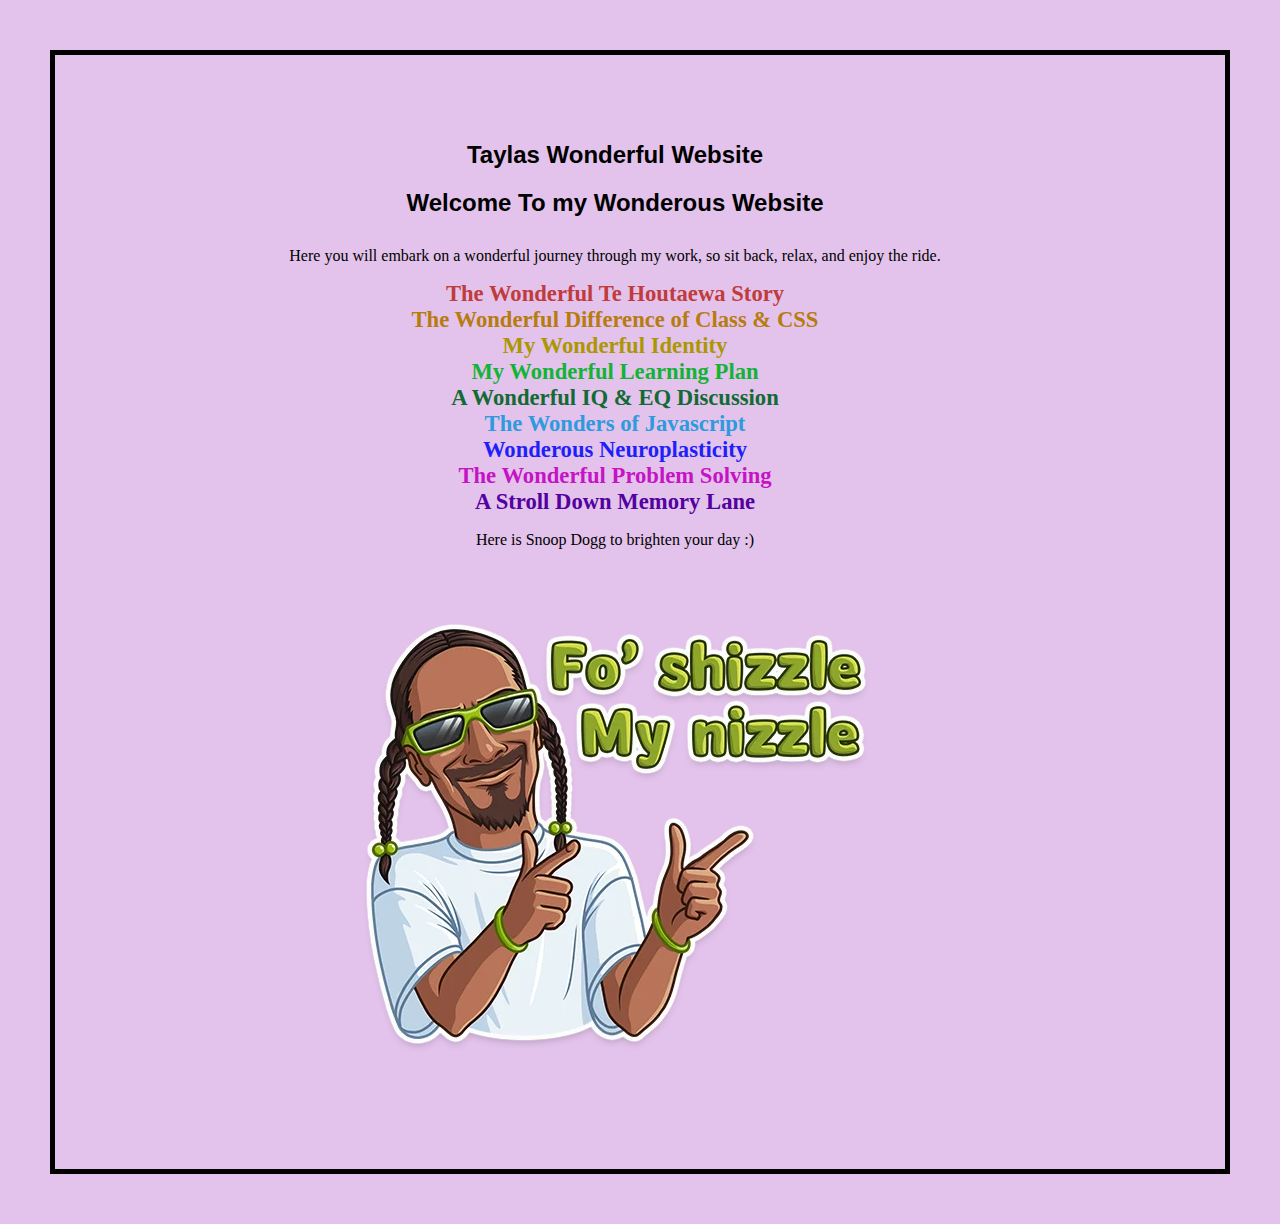
<file: index.html>
<!DOCTYPE html>
<html>
  <head>
    <div>
    <title>Tayla's blog</title>
    <meta charset="UTF-8">
    <link href="styles/main.css" rel="stylesheet" type="text/css">
    </div>
    </head>
  <body>
    <div>
    <h1 class="diff-font">Taylas Wonderful Website</h1> 
    
    <h2 class="diff-font">Welcome To my Wonderous Website</h2>
  </div>
    <p>Here you will embark on a wonderful journey through my work, so sit back, relax, and enjoy the ride.</p>
  
   <a id="rainbow"href="blog/te-houtaewa-template.html">The Wonderful Te Houtaewa Story</a>
   <div>


   </div>
   <a id="rainbow2"href="blog/html-css.html">The Wonderful Difference of Class & CSS</a>
   <div>

   </div>
   <a id="rainbow3"href="blog/identity-values.html">My Wonderful Identity</a>
   <div>

   </div>
   <a id="rainbow4"href="blog/learning-plan.html">My Wonderful Learning Plan</a>
   <div>
     
   </div>
  <a id="rainbow5"href="blog/emotional-intelligence.html">A Wonderful IQ & EQ Discussion</a>
  <div>

  </div>
  <a id="rainbow6"href="blog/javascript-dom.html">The Wonders of Javascript</a>
  <div>

  </div>
  <a id="rainbow7"href="blog/neuroplasticity.html">Wonderous Neuroplasticity</a>
  <div>

  </div>
  <a id="rainbow8"href="blog/problem-solving.html">The Wonderful Problem Solving</a>
  <div>

  </div>
  <a id="rainbow9" href="blog/foundations-reflections.html">A Stroll Down Memory Lane</a>

  <p>
    Here is Snoop Dogg to brighten your day :)
  </p>
  
  <br>
  <img src="images/fo shizzle.webp">
  </body>
</html>
</file>
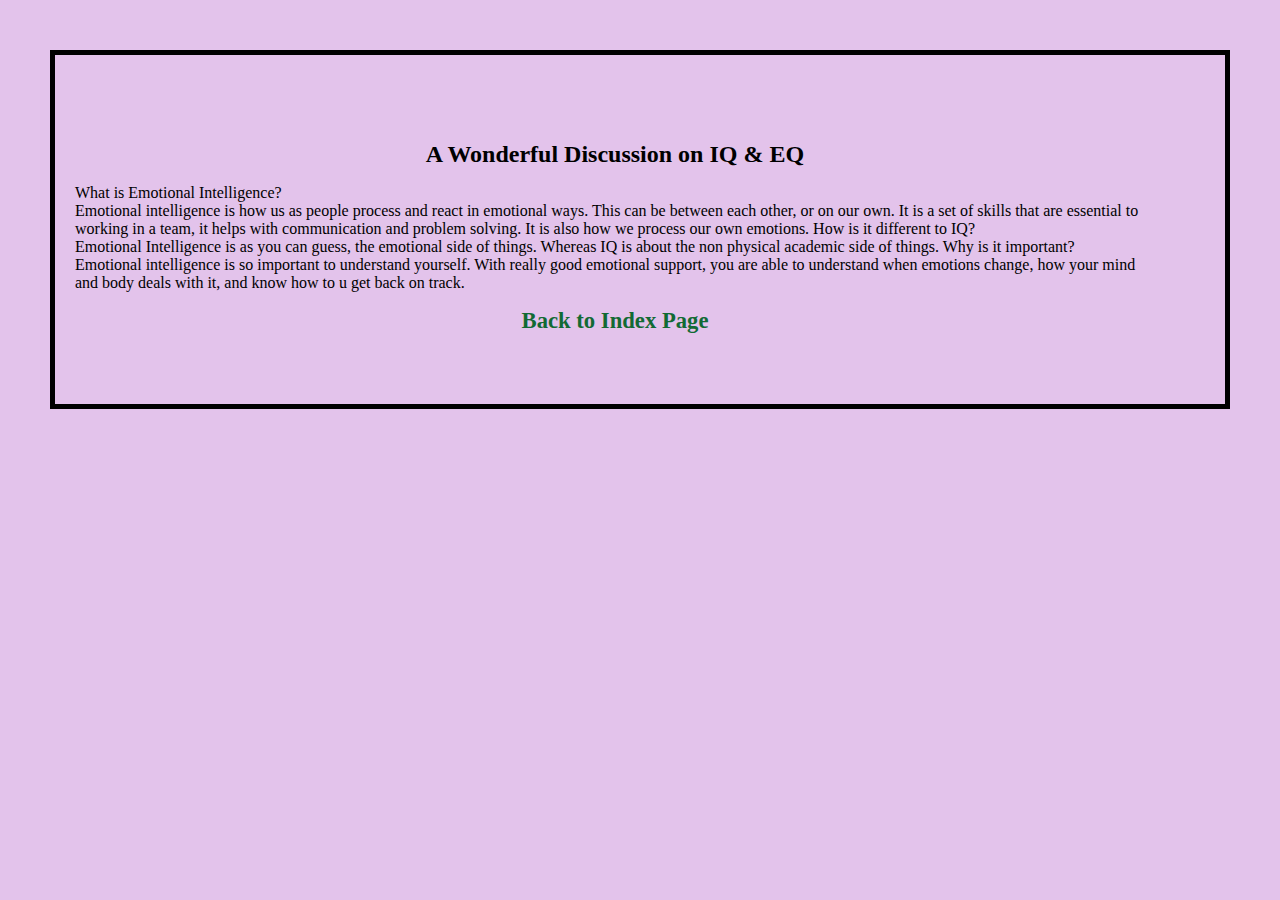
<file: blog/emotional-intelligence.html>
<!DOCTYPE html>
<html lang="en">
    <head>
        <meta charset="UTF-8">
        <meta name="viewport" content="width=device-width, initial-scale=1.0">
        <meta http-equiv="X-UA-Compatible" content="ie=edge">
        <link href="../styles/main.css" rel="stylesheet" type="text/css">
        <title>EQ & IQ</title>
    </head>
    <body>
      <h1>A Wonderful Discussion on IQ & EQ</h1>
<p class="text-left">What is Emotional Intelligence?  
  <br>                                                                                  
  Emotional intelligence is how us as people process and react in emotional ways. This can be between each other, or on our own. It is a set of skills that are essential to working in a team, it helps with communication and problem solving. It is also how we process our own emotions.
  How is it different to IQ?  
  <br>                                                                                             
  Emotional Intelligence is as you can guess, the emotional side of things. Whereas IQ is about the non physical academic side of things.
  Why is it important? 
  <br>                                                                                                         
   Emotional intelligence is so important to understand yourself. With really good emotional support, you are able to understand when emotions change, how your mind and body deals with it, and know how to u get back on track.
  </p>
  <a id="rainbow5"href="../index.html">Back to Index Page</a> 
    </body>
</html>
</file>
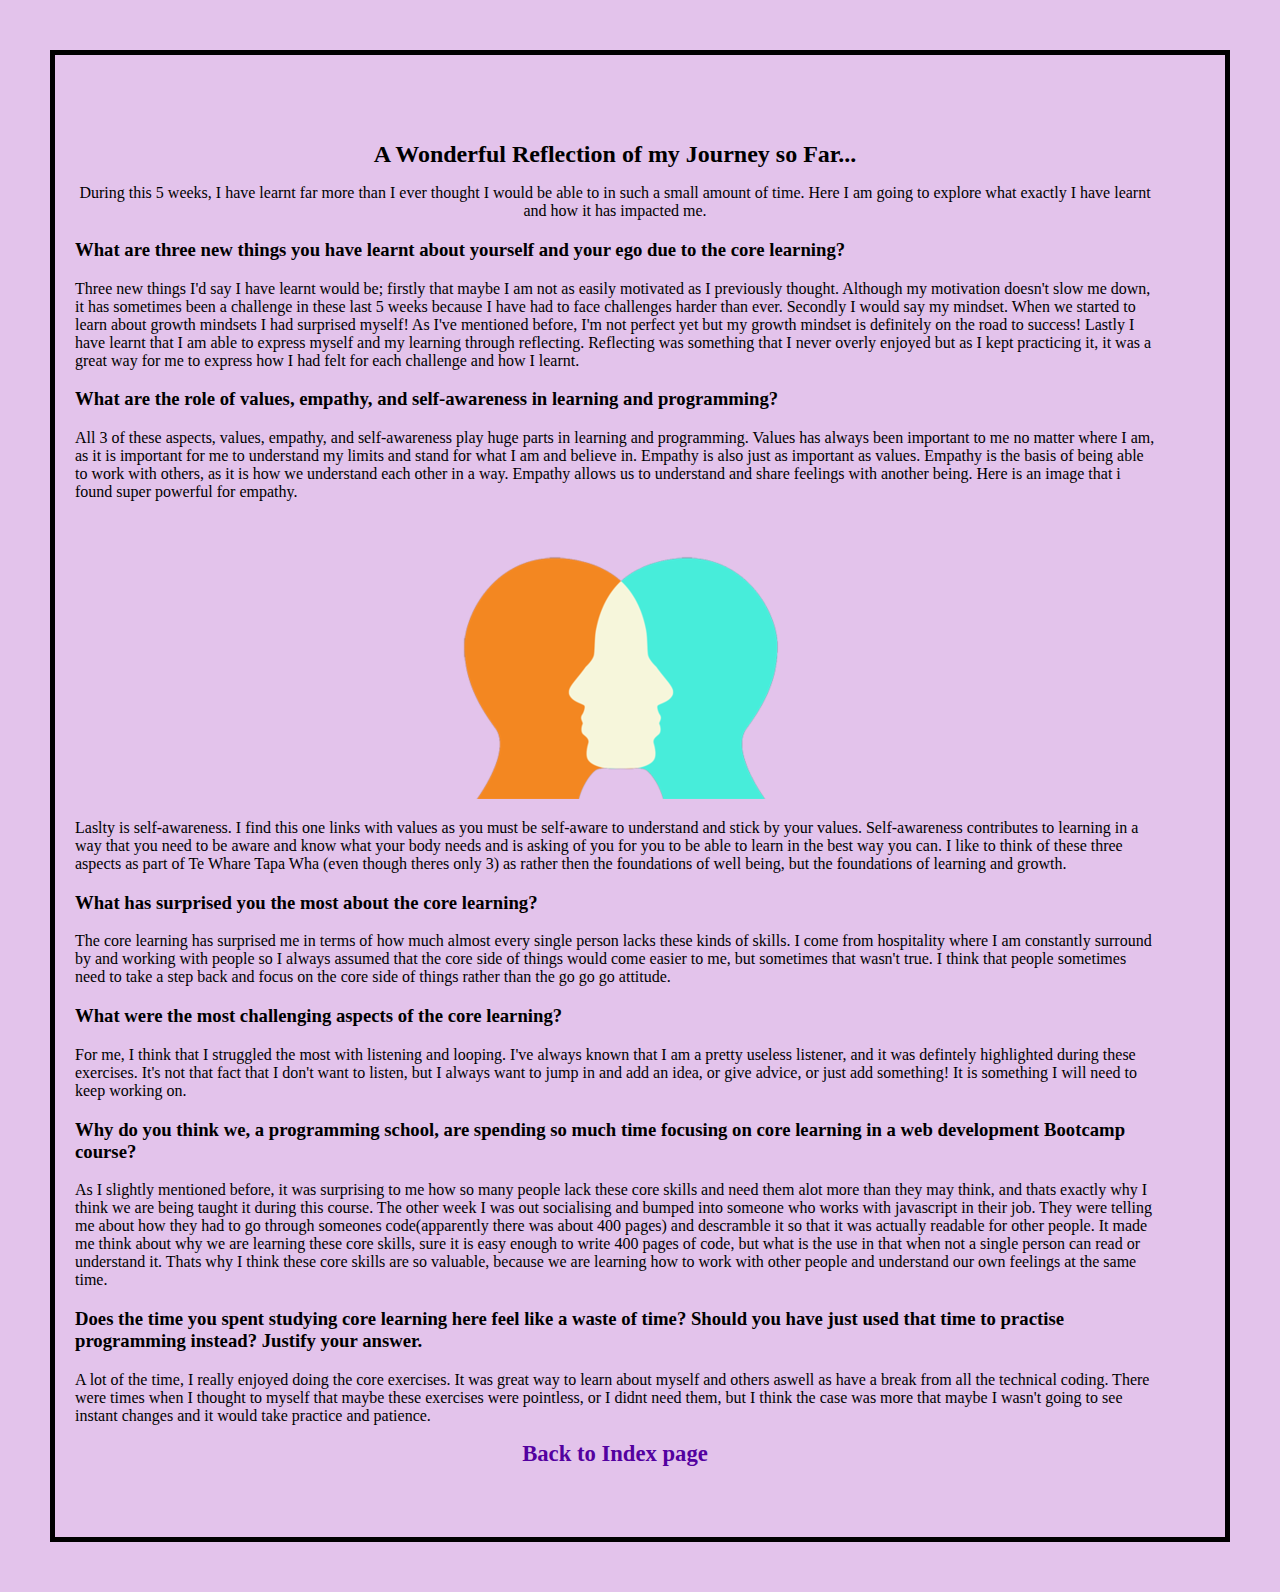
<file: blog/foundations-reflections.html>
<!DOCTYPE html>
<html>
  <head>
    <title>Tayla's blog</title>
    <meta charset="UTF-8">
    <link href="../styles/main.css" rel="stylesheet" type="text/css">
     </head>
    <body>
     <h1>A Wonderful Reflection of my Journey so Far...</h1>

     <p>
       During this 5 weeks, I have learnt far more than I ever thought I would be able to 
       in such a small amount of time. Here I am going to explore what exactly I have learnt and how it has 
       impacted me.
     </p>
     <h3 class="text-left">What are three new things you have learnt about yourself and your ego due to the core learning?</h3>
     
      <p class="text-left">
        Three new things I'd say I have learnt would be; firstly that maybe I am not as easily motivated as I previously thought.
        Although my motivation doesn't slow me down, it has sometimes been a challenge in these last 5 weeks because I have had to face
        challenges harder than ever. Secondly I would say my mindset. When we started to learn about growth mindsets I had surprised myself!
        As I've mentioned before, I'm not perfect yet but my growth mindset is definitely on the road to success! Lastly I have learnt
        that I am able to express myself and my learning through reflecting. Reflecting was something that I never overly enjoyed but 
        as I kept practicing it, it was a great way for me to express how I had felt for each challenge and how I learnt.
      </p>

      <h3 class="text-left">What are the role of values, empathy, and self-awareness in learning and programming?</h3>

      <p class="text-left">
        All 3 of these aspects, values, empathy, and self-awareness play huge parts in learning and programming. Values has always been important
        to me no matter where I am, as it is important for me to understand my limits and stand for what I am and believe in.
        Empathy is also just as important as values. Empathy is the basis of being able to work with others, as it is how we understand each
        other in a way. Empathy allows us to understand and share feelings with another being. Here is an image that i found super powerful
        for empathy.
      </p>
      <br>
      <img src="../images/empathy.png">
      <br>
      <p class="text-left">
        Laslty is self-awareness. I find this one links with values as you must be self-aware to understand and stick by your 
        values. Self-awareness contributes to learning in a way that you need to be aware and know what your body needs and is asking of 
        you for you to be able to learn in the best way you can. I like to think of these three aspects as part of Te Whare Tapa Wha (even though theres only 3)
        as rather then the foundations of well being, but the foundations of learning and growth.
      </p>

      <h3 class="text-left">What has surprised you the most about the core learning?</h3>

      <p class="text-left">
        The core learning has surprised me in terms of how much almost every single person lacks these kinds of skills.
        I come from hospitality where I am constantly surround by and working with people so I always assumed that the core side of 
        things would come easier to me, but sometimes that wasn't true. I think that people sometimes need to take a step back 
        and focus on the core side of things rather than the go go go attitude.
      </p>

      <h3 class="text-left">What were the most challenging aspects of the core learning?</h3>

      <p class="text-left">
        For me, I think that I struggled the most with listening and looping. I've always known that I am a pretty useless listener,
        and it was defintely highlighted during these exercises. It's not that fact that I don't want to listen, but I always want to
        jump in and add an idea, or give advice, or just add something! It is something I will need to keep working on.
      </p>

      <h3 class="text-left">Why do you think we, a programming school, are spending so much time focusing on core learning in a web development Bootcamp course?</h3>

      <p class="text-left">
        As I slightly mentioned before, it was surprising to me how so many people lack these core skills and need them alot more 
        than they may think, and thats exactly why I think we are being taught it during this course.
        The other week I was out socialising and bumped into someone who works with javascript in their job. They were telling me about how 
        they had to go through someones code(apparently there was about 400 pages) and descramble it so that it was actually readable for
        other people. It made me think about why we are learning these core skills, sure it is easy enough to write 400 pages of code, but
        what is the use in that when not a single person can read or understand it. Thats why I think these core skills are so valuable, because
        we are learning how to work with other people and understand our own feelings at the same time.
      </p>

      <h3 class="text-left">Does the time you spent studying core learning here feel like a waste of time? Should you have just used that time to practise programming instead? Justify your answer. </h3>
      <p class="text-left">
        A lot of the time, I really enjoyed doing the core exercises. It was great way to learn about myself and others aswell as have a 
        break from all the technical coding. There were times when I thought to myself that maybe these exercises were pointless, or I didnt
        need them, but I think the case was more that maybe I wasn't going to see instant changes and it would take practice and patience.
      </p>

      <a id="rainbow9" href="../index.html">Back to Index page</a>
    </body>
    </html>
</file>
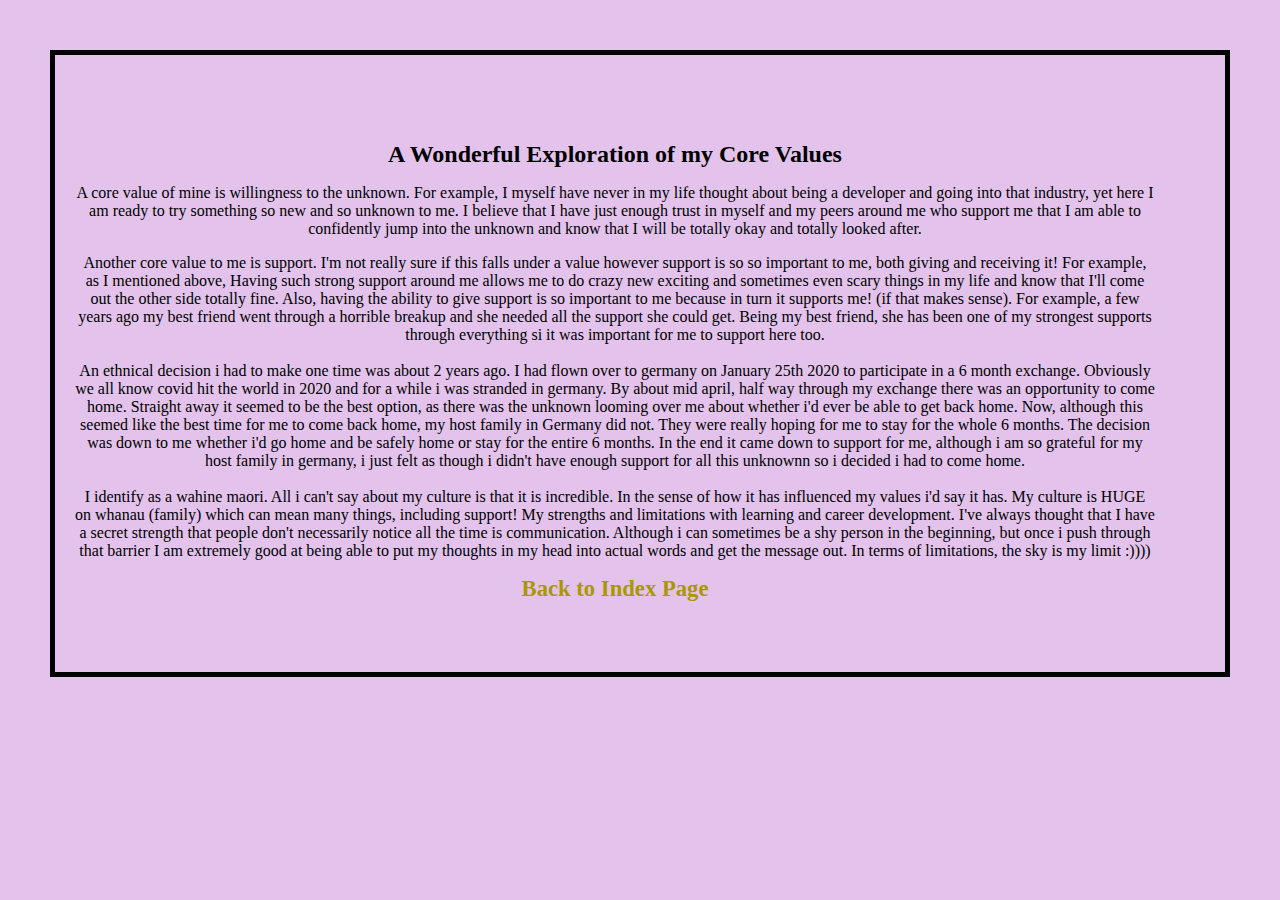
<file: blog/identity-values.html>
<!DOCTYPE html>
<html lang="en">
    <head>
        <meta charset="UTF-8">
        <meta name="viewport" content="width=device-width, initial-scale=1.0">
        <meta http-equiv="X-UA-Compatible" content="ie=edge">
        <link href="../styles/main.css" rel="stylesheet" type="text/css">
        <title>Identity</title>
    </head>
    <body>
      <h1>A Wonderful Exploration of my Core Values</h1>
      <p class="text=left">
        A core value of mine is willingness to the unknown. For example, I myself have never in my life thought about being a developer and going into that industry, yet here I am ready to try something so new and so unknown to me. I believe that I have just enough trust in myself and my peers around me who support me that I am able to confidently jump into the unknown and know that I will be totally okay and totally looked after. <div>


        </div>

Another core value to me is support. I'm not really sure if this falls under a value however support is so so important to me, both giving and receiving it! For example, as I mentioned above, Having such strong support around me allows me to do crazy new exciting and sometimes even scary things in my life and know that I'll come out the other side totally fine. Also, having the ability to give support is so important to me because in turn it supports me! (if that makes sense). For example, a few years ago my best friend went through a horrible breakup and she needed all the support she could get. Being my best friend, she has been one of my strongest supports through everything si it was important for me to support here too.<div>
</div> <br>

  

An ethnical decision i had to make one time was about 2 years ago. I had flown over to germany on January 25th 2020 to participate in a 6 month  exchange. Obviously we all know covid hit the world in 2020 and for a while i was stranded in germany. By about mid april, half way through my exchange there was an opportunity to come home. Straight away it seemed to be the best option, as there was the unknown looming over me about whether i'd ever be able to get back home. Now, although this seemed like the best time for me to come back home, my host family in Germany did not. They were really hoping for me to stay for the whole 6 months. The decision was down to me whether i'd go home and be safely home or stay for the entire 6 months. In the end it came  down to support for me, although i am so grateful for my host family in germany, i just felt as though i didn't have enough support for all this unknownn so i decided i had to come home.<br>
<br>

I identify as a wahine maori. All i can't say about my culture is that it is incredible. In the sense of how it has influenced my values i'd say it has. My culture is HUGE on whanau (family) which can mean many things, including support!

My strengths and limitations with learning and career development. I've always thought that I have a secret strength that people don't necessarily notice all the time is communication. Although i can sometimes be a shy person in the beginning, but once i push through that barrier I am extremely good at being able to put my thoughts in my head into actual words and get the message out. In terms of limitations, the sky is my limit :))))
  </p>
    <a id="rainbow3"href="../index.html">Back to Index Page</a>    
    </body>
</html>
</file>
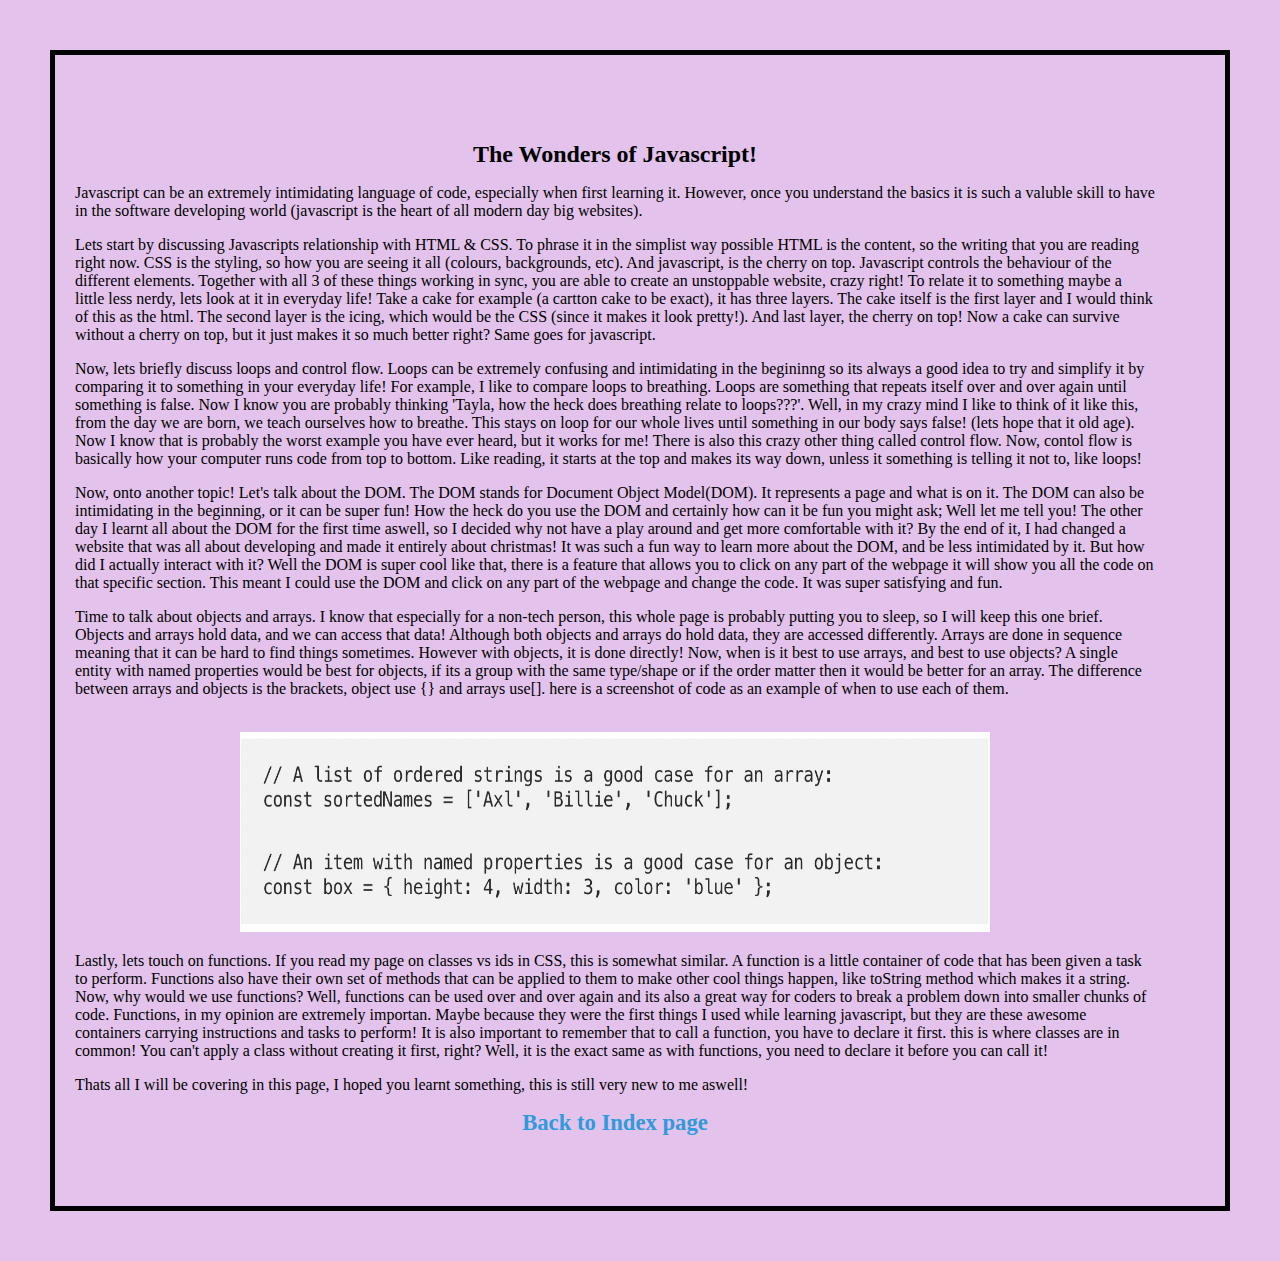
<file: blog/javascript-dom.html>
<!DOCTYPE html>
<html lang="en">
    <head>
        <meta charset="UTF-8">
        <meta name="viewport" content="width=device-width, initial-scale=1.0">
        <meta http-equiv="X-UA-Compatible" content="ie=edge">
        <link href="../styles/main.css" rel="stylesheet" type="text/css">
        <title>Javascript!</title>
    </head>
    <body>
      <h1>The Wonders of Javascript!</h1>
      <p class="text-left">
        Javascript can be an extremely intimidating language of code, especially when first learning it.
        However, once you understand the basics it is such a valuble skill to have in the software developing world
         (javascript is the heart of all modern day big websites).
      </p>

      <p class="text-left">
        Lets start by discussing Javascripts relationship with HTML & CSS.
        To phrase it in the simplist way possible HTML is the content, so the writing that you are reading 
        right now. CSS is the styling, so how you are seeing it all (colours, backgrounds, etc). And javascript, 
        is the cherry on top. Javascript controls the behaviour of the different elements.
        Together with all 3 of these things working in sync, you are able to create an unstoppable website, crazy right!
        To relate it to something maybe a little less nerdy, lets look at it in everyday life! Take a cake for example (a cartton cake
        to be exact), it has three layers. The cake itself is the first layer and I would think of this as the html. The second layer
        is the icing, which would be the CSS (since it makes it look pretty!). And last layer, the cherry on top! Now a cake can survive
        without a cherry on top, but it just makes it so much better right? Same goes for javascript.

        </p>

        <p class="text-left">
        Now, lets briefly discuss loops and control flow. Loops can be extremely confusing and intimidating in the begininng 
        so its always a good idea to try and simplify it by comparing it to something in your everyday
        life!
        For example, I like to compare loops to breathing. Loops are something that repeats itself over and over again until 
        something is false. Now I know you are probably thinking 'Tayla, how the heck does breathing relate to loops???'. 
        Well, in my crazy mind I like to think of it like this, from the day we are born, we teach ourselves 
        how to breathe. This stays on loop for our whole lives until something in our body says false! (lets hope that it old age).
        Now I know that is probably the worst example you have ever heard, but it works for me!
        There is also this crazy other thing called control flow. Now, contol flow is basically how your computer runs code from top to bottom.
        Like reading, it starts at the top and makes its way down, unless it something is telling it not to, like loops!
        </p>
        <p class="text-left">
        Now, onto another topic! Let's talk about the DOM. The DOM stands for Document Object Model(DOM).
        It represents a page and what is on it. The DOM can also be intimidating in the beginning, or
        it can be super fun! How the heck do you use the  DOM and certainly how can it be fun you might ask;
        Well let me tell you! The other day I learnt all about the DOM for the first time aswell, so I decided why 
        not have a play around and get more comfortable with it? By the end of it, I had changed a website that was all about developing
        and made it entirely about christmas! It was such a fun way to learn more about the DOM, and be less intimidated by it. But how did 
        I actually interact with it? Well the DOM is super cool like that, there is a feature that allows you to click on any part of 
        the webpage it will show you all the code on that specific section. This meant I could use the DOM and click on any part
        of the webpage and change the code. It was super satisfying and fun.
        </p>

        <p class="text-left">
        Time to talk about objects and arrays. I know that especially for a non-tech person, this whole page is probably putting 
        you to sleep, so I will keep this one brief. Objects and arrays hold data, and we can access that data! Although both objects and arrays
        do hold data, they are accessed differently. Arrays are done in sequence meaning that it can be hard 
        to find things sometimes. However with objects, it is done directly!
        Now, when is it best to use arrays, and best to use objects? A single entity with named properties would be best for objects,
        if its a group with the same type/shape or if the order matter then it would be better for an array. 
        The difference between arrays and objects is the brackets, object use {} and arrays use[]. here is a screenshot of code as an example 
        of when to use each of them.
        </p>
        <br>
        <img class="img-size"src="../images/object_vs_arrays.jpeg">

        <p class="text-left">
        Lastly, lets touch on functions. If you read my page on classes vs ids in CSS, this is somewhat similar.
        A function is a little container of code that has been given a task to perform. Functions also have their own set of methods that can be applied to 
        them to make other cool things happen, like toString method which makes it a string. Now, why would we use functions?
        Well, functions can be used over and over again and its also a great way for coders to break a problem down into smaller chunks of code.
        Functions, in my opinion are extremely importan. Maybe because they were the first things I used while learning javascript,
        but they are these awesome containers carrying instructions and tasks to perform!
        It is also important to remember that to call a function, you have to declare it first.
        this is where classes are in common! You can't apply a class without creating it first, right? Well, it is the exact same as with functions,
        you need to declare it before you can call it!
        </p>

       <p class="text-left">
        Thats all I will be covering in this page, I hoped you learnt something, this is still very new to me aswell!
       </p>
     <a id="rainbow6"href="../index.html">Back to Index page</a>   
    </body>
</html>
</file>
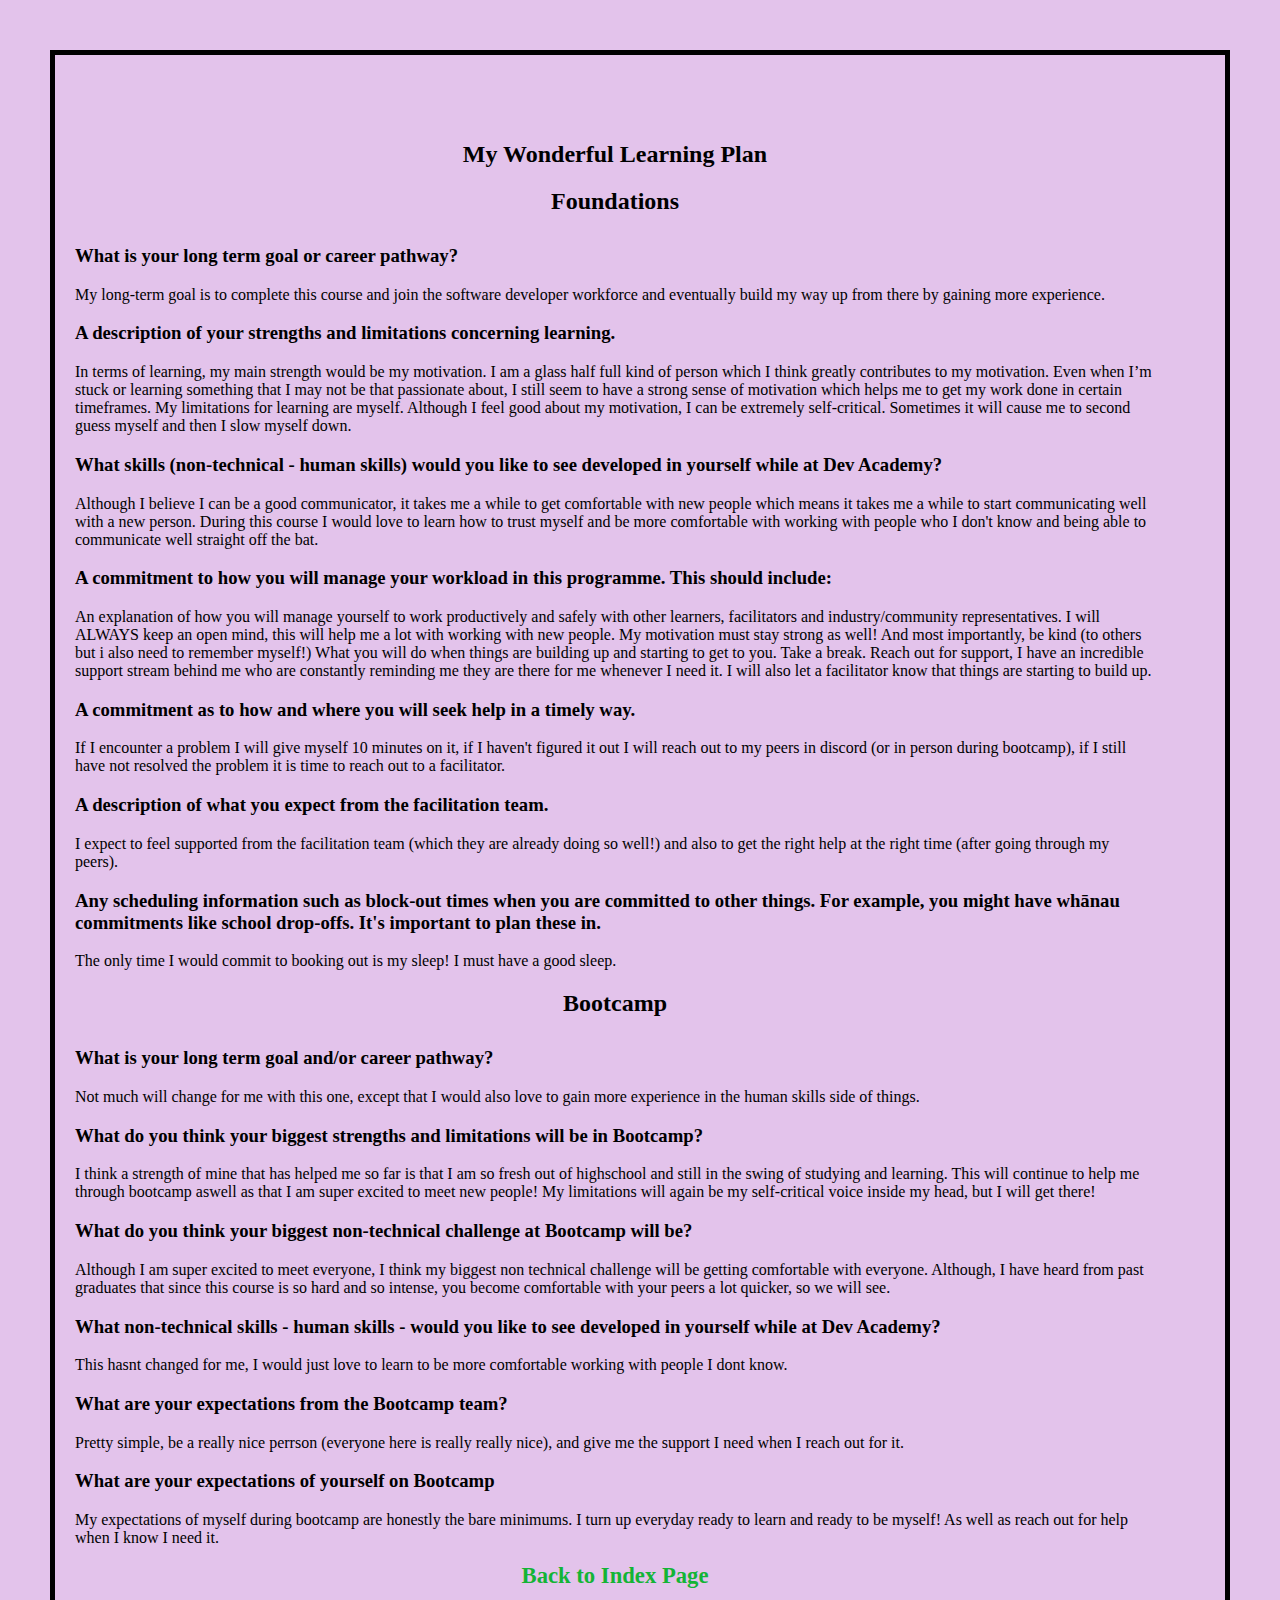
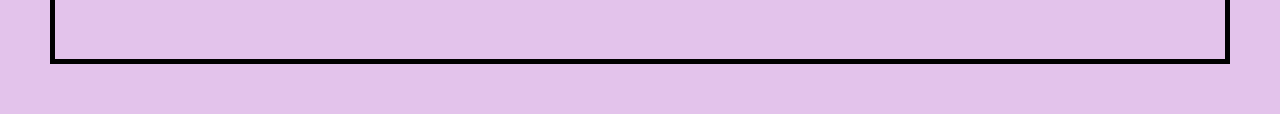
<file: blog/learning-plan.html>
<!DOCTYPE html>
<html lang="en">
    <head>
        <meta charset="UTF-8">
        <meta name="viewport" content="width=device-width, initial-scale=1.0">
        <meta http-equiv="X-UA-Compatible" content="ie=edge">
        <link href="../styles/main.css" rel="stylesheet" type="text/css">
        <title>Learning</title>
    </head>
    <body>
    <h1>My Wonderful Learning Plan</h1> 
    <h2>Foundations</h2>
    <h3 class="text-left">What is your long term goal or career pathway?</h3> 

    <p class="text-left"> 
      My long-term goal is to complete this course and join the software developer workforce and 
      eventually build my way up from there by gaining more experience.</p> <div>


    </div>
     <h3 class="text-left">A description of your strengths and limitations concerning learning.</h3>
     
     <p class="text-left">
        In terms of learning, my main strength would be my motivation. I am a glass half full kind of
         person which I think greatly contributes to my motivation. Even when I’m stuck or learning something 
         that I may not be that passionate about, I still seem to have a strong sense of motivation which helps me
          to get my work done in certain timeframes. My limitations for learning are myself. Although I feel good 
          about my motivation, I can be extremely self-critical. Sometimes it will cause me to second guess myself and 
          then I slow myself down.</p> <div>


      </div>
      <h3 class="text-left">What skills (non-technical - human skills) would you like to see developed in yourself while at Dev Academy?</h3> 
      
      <p class="text-left">
        Although I believe I can be a good communicator, it takes me a while to get comfortable with new people which means it takes me 
        a while to start communicating well with a new person. During this course I would love to learn how to trust myself and be more 
        comfortable with working with people who I don't know and being able to communicate well straight off the bat.
     </p>
      
     <h3 class="text-left">A commitment to how you will manage your workload in this programme. This should include:</h3>
      
     <p class="text-left">An explanation of how you will manage yourself to work productively and safely with other learners, 
       facilitators and industry/community representatives.                                                                                                                     
       I will ALWAYS keep an open mind, this will help me a lot with working with new people. My motivation must stay strong as well! 
       And most importantly, be kind (to others but i also need to remember myself!)
       What you will do when things are building up and starting to get to you.                       
       Take a break. Reach out for support, I have an incredible support stream behind me who are constantly
        reminding me they are there for me whenever I need it. I will also let a facilitator know that things are starting to build up.
      </p>
      
      <h3 class="text-left">A commitment as to how and where you will seek help in a timely way.</h3>                            
      
      <p class="text-left">
         If I encounter a problem I will give myself 10 minutes on it, if I haven't figured it out I will reach out to
          my peers in discord (or in person during bootcamp), if I still have not resolved the problem it is time to reach out 
          to a facilitator.
        </p>
      
        <h3 class="text-left">A description of what you expect from the facilitation team.</h3>                                              
        
        <p class="text-left"> I expect to feel supported from the facilitation team (which they are already doing so well!) and also to get 
          the right help at the right time (after going through my peers).
        </p>
      
        <h3 class="text-left">Any scheduling information such as block-out times when you are committed to other things. For example, you might have whānau commitments like school drop-offs. It's important to plan these in.</h3>                                                                             
        
        <p class="text-left">The only time I would commit to booking out is my sleep! I must have a good sleep.</p>

      <h2>Bootcamp</h2>

      <h3 class="text-left">What is your long term goal and/or career pathway?</h3>
      
      <p class="text-left">
        Not much will change for me with this one, except that I would also love to gain more experience in the
        human skills side of things.
      </p>
      
      <h3 class="text-left">What do you think your biggest strengths and limitations will be in Bootcamp?</h3>
      
      <p class="text-left">
        I think a strength of mine that has helped me so far is that I am so fresh out of highschool and still in the swing of 
        studying and learning. This will continue to help me through bootcamp aswell as that I am super excited to meet new people!
        My limitations will again be my self-critical voice inside my head, but I will get there!
      </p>
     
      <h3 class="text-left">What do you think your biggest non-technical challenge at Bootcamp will be?</h3>

      <p class="text-left">
        Although I am super excited to meet everyone, I think my biggest non technical challenge will be getting comfortable
        with everyone. Although, I have heard from past graduates that since this course is so hard and so intense, you become
        comfortable with your peers a lot quicker, so we will see.
      </p>

      <h3 class="text-left">What non-technical skills - human skills - would you like to see developed in yourself while at Dev Academy?</h3>

      <p class="text-left">
      This hasnt changed for me, I would just love to learn to be more comfortable working with people I dont know.
      </p>

      <h3 class="text-left">What are your expectations from the Bootcamp team?</h3>

      <p class="text-left">
      Pretty simple, be a really nice perrson (everyone here is really really nice), and give me the support I need
      when I reach out for it.
      </p>

      <h3 class="text-left">What are your expectations of yourself on Bootcamp</h3>
      
      <p class="text-left">
        My expectations of myself during bootcamp are honestly the bare minimums. I turn up everyday ready to learn and 
        ready to be myself! As well as reach out for help when I know I need it.
      </p>
      <a id="rainbow4"href="../index.html">Back to Index Page</a> 
    </body>
</html>
</file>
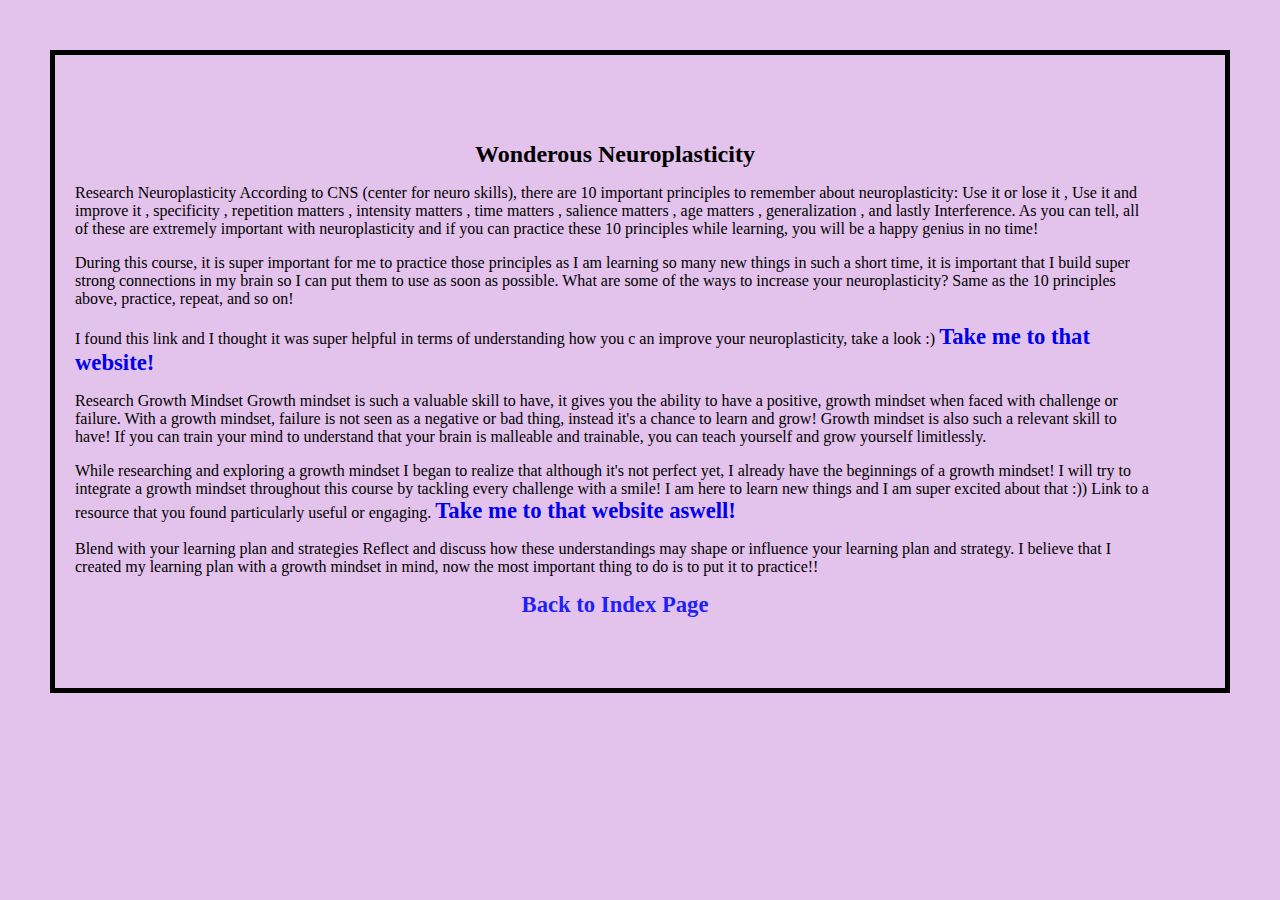
<file: blog/neuroplasticity.html>
<!DOCTYPE html>
<html lang="en">
    <head>
        <meta charset="UTF-8">
        <meta name="viewport" content="width=device-width, initial-scale=1.0">
        <meta http-equiv="X-UA-Compatible" content="ie=edge">
        <link href="../styles/main.css" rel="stylesheet" type="text/css">
        <title>HTML Template</title>
    </head>
    <body>
      <h1>Wonderous Neuroplasticity</h1>

      <p class="text-left">Research Neuroplasticity
        According to CNS (center for neuro skills), there are 10 important principles to remember 
        about neuroplasticity: Use it or lose it , Use it and improve it , specificity , repetition matters ,
         intensity matters , time matters , salience matters , age matters , generalization , 
         and lastly Interference.     As you can tell, all of these are extremely important with neuroplasticity 
         and if you can practice these 10 principles while learning, you will be a happy genius in no time! </p>



         <p class="text-left">During this course, it is super important for me to practice those principles as I am learning so many
            new things in such a short time, it is important that I build super strong connections in my brain so I
             can put them to use as soon as possible.                                                                                         
              What are some of the ways to increase your neuroplasticity?                                      
              Same as the 10 principles above,  practice, repeat, and so on! </p>


              <p class="text-left">I found this link and I thought it was super helpful in terms of understanding how you c
                an improve your neuroplasticity, take a look :) 
                <a href="https://www.neuroskills.com/brain-injury/neuroplasticity/ten-principles-of-neuroplasticity/">Take me to that website!</a>            
              </p>


              <p class="text-left">Research Growth Mindset                                                                                         
                Growth mindset is such a valuable skill to have, it gives you the ability to have a positive, growth mindset 
                when faced with challenge or failure. With a growth mindset, failure is not seen as a negative or bad thing, 
                instead it's a chance to learn and grow! Growth mindset is also such a relevant skill to have! If you can train 
                your mind to understand that your brain is malleable and trainable, you can teach yourself and grow yourself limitlessly.  </p>

                

                <p class="text-left">While researching and exploring a growth mindset I began to realize that although it's not perfect yet, I already have
                   the beginnings of a growth mindset!                                                                                                                    
                    I will try to integrate a growth mindset throughout this course by tackling every challenge with a smile! I am here to 
                    learn new things and I am super excited about that :))                                                                                          
                    Link to a resource that you found particularly useful or engaging.                                    
                    <a href="https://www.wgu.edu/blog/what-is-growth-mindset-8-steps-develop-one1904.html">Take me to that website aswell!</a>                               
                  </p>


                  <p class="text-left">Blend with your learning plan and strategies                                              
                    Reflect and discuss how these understandings may shape or influence your learning plan and strategy.                                                                                      
                    I believe that I created my learning plan with a growth mindset in mind, now the most important thing to do is 
                    to put it to practice!!</p>

                  
      <a id="rainbow7"href="../index.html">Back to Index Page</a>
        
    </body>
</html>
</file>
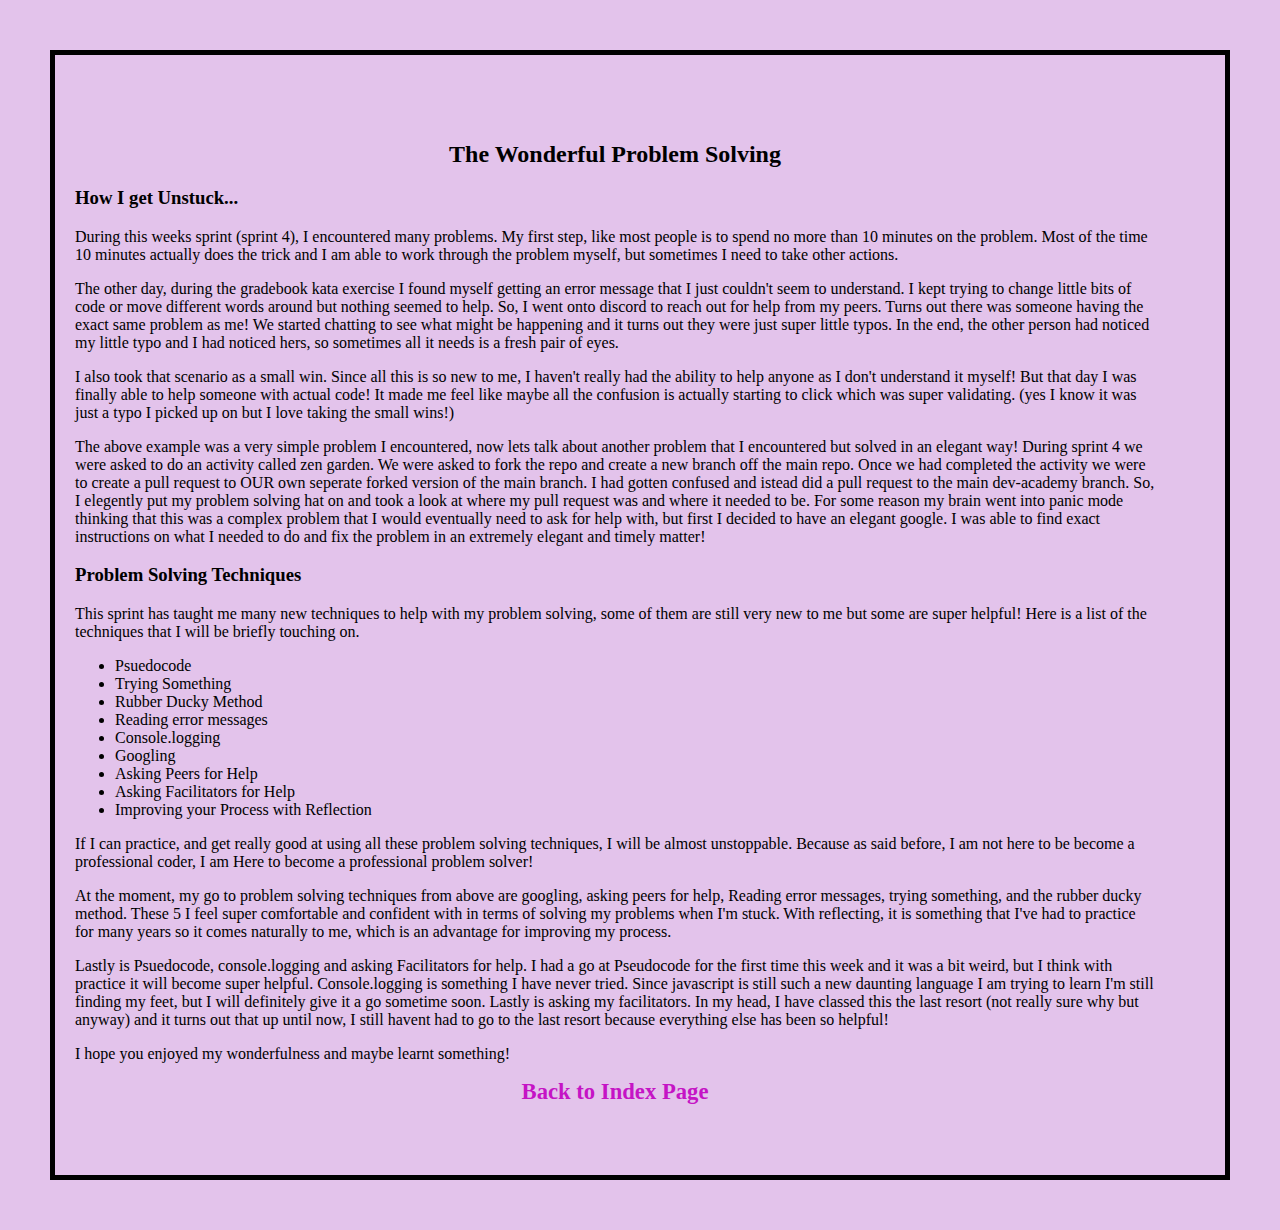
<file: blog/problem-solving.html>
<!DOCTYPE html>
<html lang="en">
    <head>
        <meta charset="UTF-8">
        <meta name="viewport" content="width=device-width, initial-scale=1.0">
        <meta http-equiv="X-UA-Compatible" content="ie=edge">
        <link href="../styles/main.css" rel="stylesheet" type="text/css">
        <title>Problem Solving</title>
    </head>
    <body>
        <h1>The Wonderful Problem Solving</h1>
         <h3 class="text-left">How I get Unstuck...</h3>
          <p class="text-left">
            During this weeks sprint (sprint 4), I encountered
             many problems. My first step, like most people is to spend no 
             more than 10 minutes on the problem. Most of the time 10 minutes actually does the trick 
             and I am able to work through the problem myself, but sometimes 
             I need to take other actions.
          </p>
          <p class="text-left">
            The other day, during the gradebook kata exercise I found myself
            getting an error message that I just couldn't seem to understand.
            I kept trying to change little bits of code or move different words
            around but nothing seemed to help. So, I went onto discord to reach 
            out for help from my peers. Turns out there was someone having the exact same problem as me!
            We started chatting to see what might be happening and it turns out they 
            were just super little typos. In the end, the other person had noticed my
            little typo and I had noticed hers, so sometimes all it needs is a fresh 
            pair of eyes.
          </p>
          <p class="text-left">
            I also took that scenario as a small win. Since all this is so new to me,
            I haven't really had the ability to help anyone as I don't understand it myself! 
            But that day I was finally able to help someone with actual code! It made me feel like maybe all the confusion
            is actually starting to click which was super validating. (yes I know it was just a typo I picked up on
            but I love taking the small wins!)
          </p>
          <p class="text-left">
            The above example was a very simple problem I encountered, now lets talk about another problem that I encountered but 
            solved in an elegant way! During sprint 4 we were asked to do an activity called zen garden. We were asked to fork the repo
            and create a new branch off the main repo. Once we had completed the activity we were to create a pull request to OUR own
            seperate forked version of the main branch. I had gotten confused and istead did a pull request to the main dev-academy branch.
            So, I elegently put my problem solving hat on and took a look at where my pull request was and where it needed to be. For some reason
            my brain went into panic mode thinking that this was a complex problem that I would eventually need to ask for help with, but first 
            I decided to have an elegant google. I was able to find exact instructions on what I needed to do and fix the problem in an extremely
            elegant and timely matter!
          </p>
         <h3 class="text-left">Problem Solving Techniques</h3>
          <p class="text-left">
            This sprint has taught me many new techniques to help with my problem solving, some of them are still very new to me 
            but some are super helpful! Here is a list of the techniques that I will be briefly touching on.
            <ul class="text-left">
              <li>Psuedocode</li>
              <li>Trying Something</li>
              <li>Rubber Ducky Method</li>
              <li>Reading error messages</li>
              <li>Console.logging</li>
              <li>Googling</li>
              <li>Asking Peers for Help</li>
              <li>Asking Facilitators for Help</li>
              <li>Improving your Process with Reflection</li>
            </ul>
          </p>
          <p class="text-left">
            If I can practice, and get really good at using all these problem solving techniques, I will be 
            almost unstoppable. Because as said before, I am not here to be become a professional coder, I am Here
            to become a professional problem solver!
          </p>
          <p class="text-left">
            At the moment, my go to problem solving techniques from above are googling, asking peers for help, Reading
            error messages, trying something, and the rubber ducky method. These 5 I feel super comfortable and confident with
            in terms of solving my problems when I'm stuck. With reflecting, it is something that I've had to practice for many years 
            so it comes naturally to me, which is an advantage for improving my process.
         </p>
          <p class="text-left">
            Lastly is Psuedocode, console.logging and asking Facilitators
            for help. I had a go at Pseudocode for the first time this week and it was a bit weird, but I think with
            practice it will become super helpful. Console.logging is something I have never tried. Since javascript is still
            such a new daunting language I am trying to learn I'm still finding my feet, but I will definitely give it a go 
            sometime soon. Lastly is asking my facilitators. In my head, I have classed this the last resort (not really sure why but anyway)
            and it turns out that up until now, I still havent had to go to the last resort because everything else has been so helpful!
          </p>
          <p class="text-left">
            I hope you enjoyed my wonderfulness and maybe learnt something!
          </p>

        <a id="rainbow8"href="../index.html">Back to Index Page</a>
    </body>
</html>
</file>
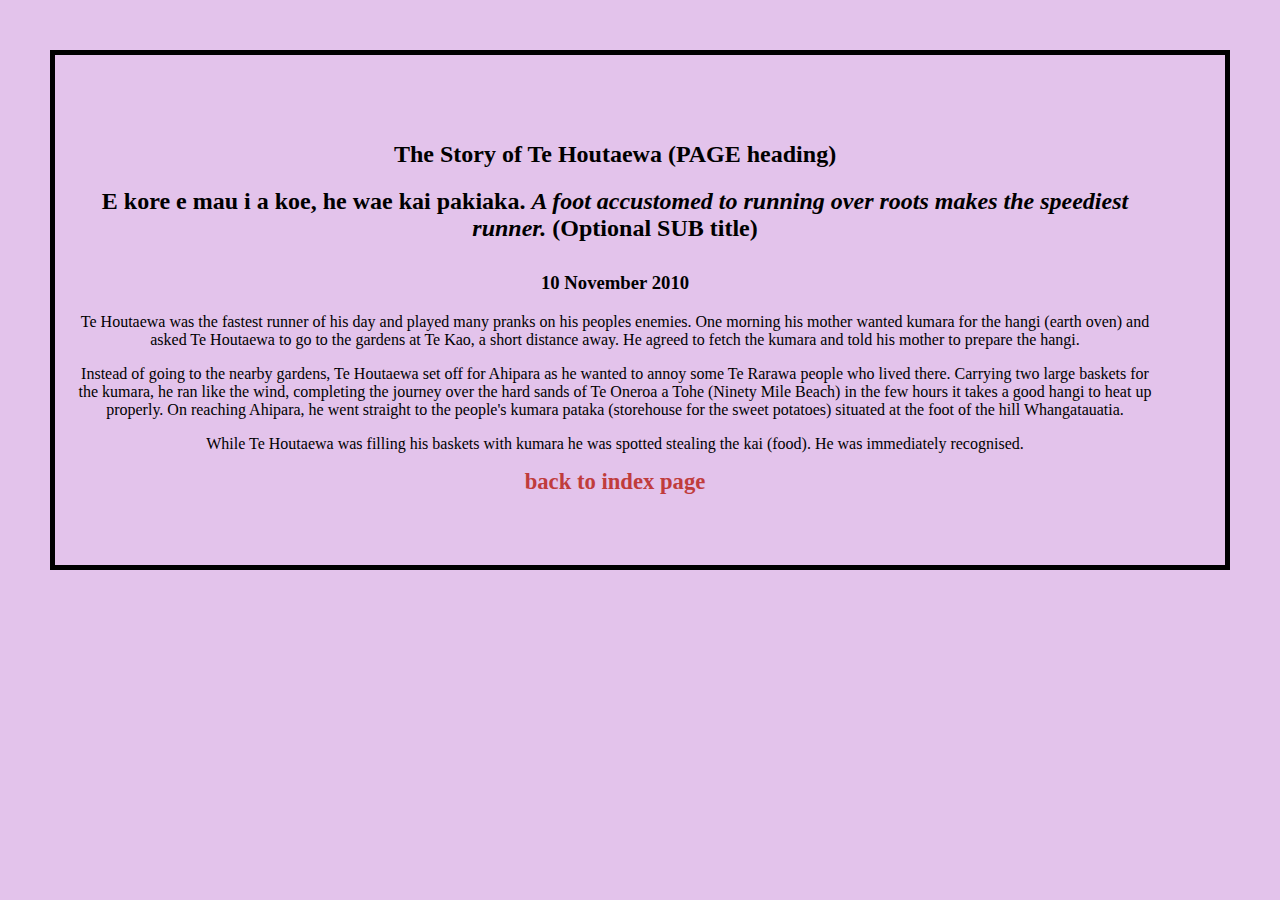
<file: blog/te-houtaewa-template.html>
<!DOCTYPE html>
<html>
  <head>
    <title>Stories and Legends</title>
    <meta charset="UTF-8">
    <link href="../styles/main.css"rel="stylesheet" type="text/css">
  </head>
  
  <body>
    <h1>The Story of Te Houtaewa (PAGE heading)</h1>
    <h2>E kore e mau i a koe, he wae kai pakiaka. <em>A foot accustomed to running over roots makes the speediest runner.</em> (Optional SUB title) </h2>
    <h3>10 November 2010</h3>
    
    <p>
      Te Houtaewa was the fastest runner of his day and played many pranks on his peoples enemies. One morning his mother wanted kumara for the hangi (earth oven) and asked Te Houtaewa to go to the gardens at Te Kao, a short distance away. He agreed to fetch the kumara and told his mother to prepare the hangi.
    </p>
    <p>
      Instead of going to the nearby gardens, Te Houtaewa set off for Ahipara as he wanted to annoy some Te Rarawa people who lived there. Carrying two large baskets for the kumara, he ran like the wind, completing the journey over the hard sands of Te Oneroa a Tohe (Ninety Mile Beach) in the few hours it takes a good hangi to heat up properly. On reaching Ahipara, he went straight to the people's kumara pataka (storehouse for the sweet potatoes) situated at the foot of the hill Whangatauatia.
    </p>
    <p>
      While Te Houtaewa was filling his baskets with kumara he was spotted stealing the kai (food). He was immediately recognised.
    </p>
    <a id="rainbow" href="../index.html">back to index page</a>
    
    <!-- this is a comment. -->
  
  </body>
</html>
</file>
<file: styles/main.css>
body {
  background-color: rgb(227, 195, 235);
  text-align: center;
  Margin: 50px;
  border: 50px;
 padding: 70px;
 padding-left: 20px;
 border: 5px solid  
}
h1 {
  color: rgb(0, 0, 0);
  margin-bottom: 5px;
  font-size: x-large;
}


h2 {
  margin-bottom: 30px;
}


#link {
  font-size: 20pt;
}


#rainbow {
  color: rgb(192, 60, 60)
}
.diff-font {
  font-family: 'Segoe UI', Tahoma, Geneva, Verdana, sans-serif;
}


a {
  font-size: 17pt;
  font-family: 'Bebas Neue', cursive;
}


#rainbow2 {
  color: rgb(182, 124, 16);
}


ul {
  text-align: left;
}


a {
  text-decoration: none;
  font-weight: bolder;
}


#rainbow3 {
  color: rgb(170, 151, 3)
}


#rainbow4 {
  color: rgb(19, 180, 54)
}


.text-left {
  text-align: left;
}


a:hover {
  text-decoration: wavy;
  background-color: rgb(223, 178, 223);
}


#rainbow5 {
  color: rgb(18, 106, 52)
}


#rainbow6 {
  color: rgb(47, 154, 221);
}


#rainbow7 {
  color: rgb(31, 31, 249);
}

#rainbow8 {
  color: rgb(197, 20, 197);
}

.img-size {
  width: 750px;
  height: 200px;
}

#rainbow9 {
  color: rgb(83, 1, 160);
}

@media screen and (max-width: 320px) {
  .topnav a {
    float: none;
    width: 100%;
  }
}

@media screen and (max-width: 768px) {
  .topnav a {
    float: none;
    width: 100%;
  }
}

@media screen and (max-width: 1200px) {
  .topnav a {
    float: none;
    width: 100%;
  }
}
</file>
